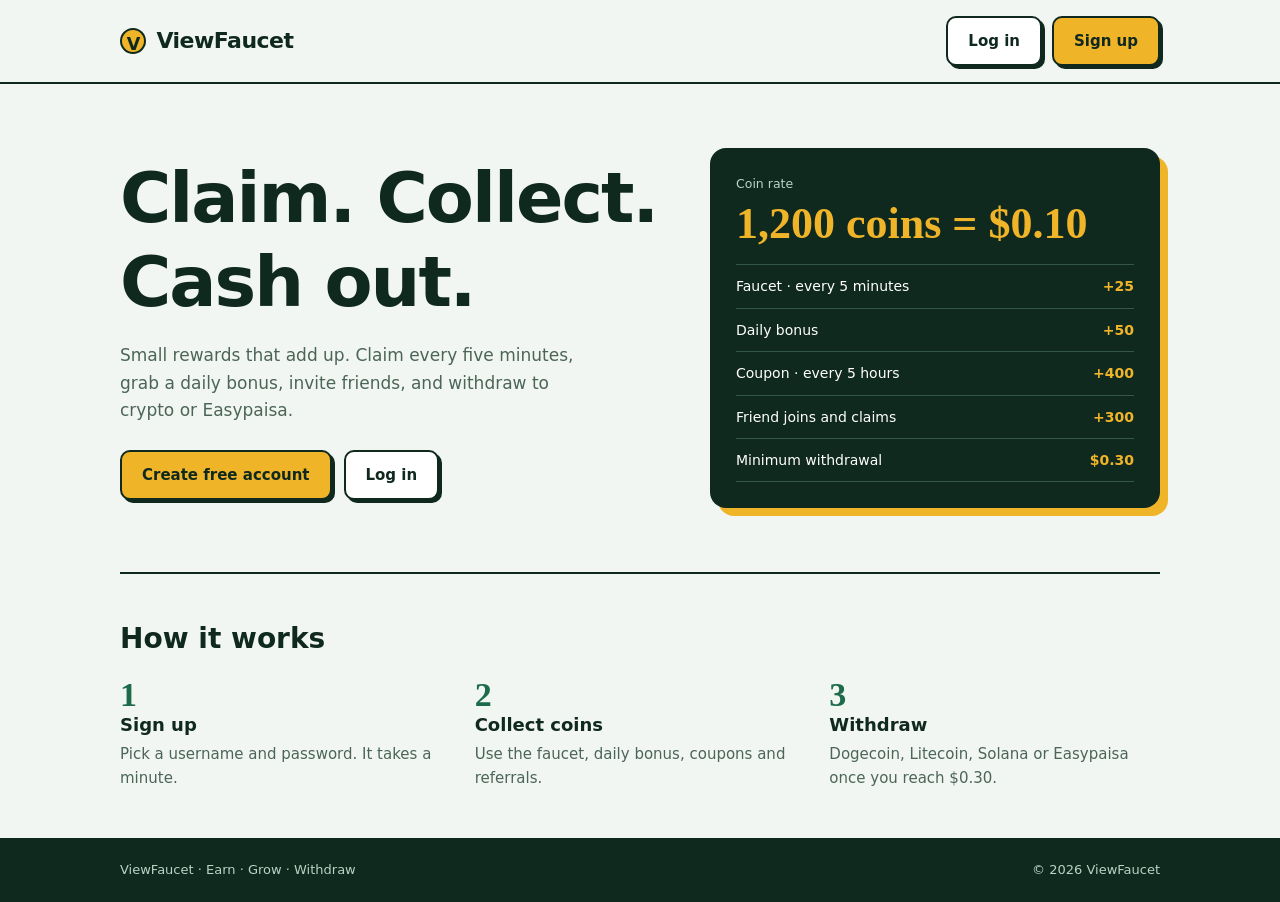
<file: index.html>
<!doctype html>
<html lang="en"><head><meta charset="utf-8"><meta name="monetag" content="f8d1d583e692dd71d550ac36b4d9255f"><meta name="viewport" content="width=device-width,initial-scale=1"><meta name="theme-color" content="#10291f"><title>Earn & Grow — ViewFaucet</title><link rel="stylesheet" href="style.css"><script defer src="app.js"></script></head>
<body data-page="index" data-access="guest"><header class="pub-head"><a class="logo" href="index.html"><span class="coin">V</span>ViewFaucet</a><nav><a class="btn alt" href="login.html">Log in</a><a class="btn" href="signup.html">Sign up</a></nav></header>
<div class="wrap"><section class="hero"><div><h1>Claim. Collect. Cash out.</h1><p>Small rewards that add up. Claim every five minutes, grab a daily bonus, invite friends, and withdraw to crypto or Easypaisa.</p><div class="row"><a class="btn" href="signup.html">Create free account</a><a class="btn alt" href="login.html">Log in</a></div></div>
<div class="rate"><small>Coin rate</small><big>1,200 coins = $0.10</big><ul><li>Faucet · every 5 minutes<b>+25</b></li><li>Daily bonus<b>+50</b></li><li>Coupon · every 5 hours<b>+400</b></li><li>Friend joins and claims<b>+300</b></li><li>Minimum withdrawal<b>$0.30</b></li></ul></div></section>
<section class="sect"><h2>How it works</h2><div class="cols"><div><div class="n">1</div><h3>Sign up</h3><p>Pick a username and password. It takes a minute.</p></div><div><div class="n">2</div><h3>Collect coins</h3><p>Use the faucet, daily bonus, coupons and referrals.</p></div><div><div class="n">3</div><h3>Withdraw</h3><p>Dogecoin, Litecoin, Solana or Easypaisa once you reach $0.30.</p></div></div></section></div>
<footer class="pub"><span>ViewFaucet · Earn · Grow · Withdraw</span><span>© <span id="year"></span> ViewFaucet</span></footer><div id="toast" class="toast"></div></body></html>
</file>
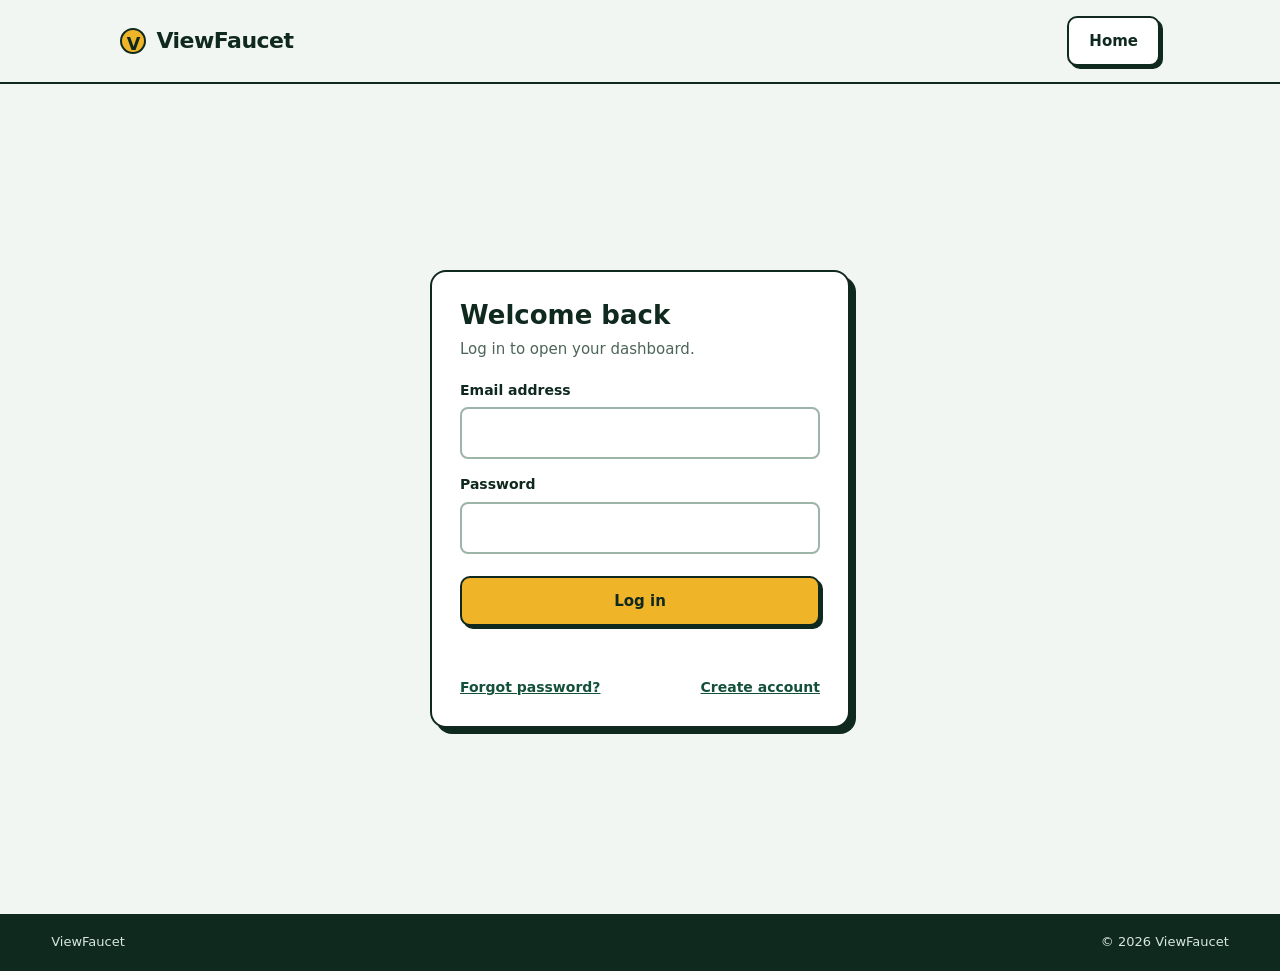
<file: coupon.html>
<!doctype html>
<html lang="en"><head><meta charset="utf-8"><meta name="monetag" content="f8d1d583e692dd71d550ac36b4d9255f"><meta name="viewport" content="width=device-width,initial-scale=1"><meta name="theme-color" content="#10291f"><title>Coupon — ViewFaucet</title><link rel="stylesheet" href="style.css"><script defer src="app.js"></script></head>
<body data-page="coupon" data-access="member"><div class="app"><aside class="side"><a class="logo" href="dashboard.html"><span class="coin">V</span>ViewFaucet</a><a class="nav" href="dashboard.html">Home</a><a class="nav" href="faucet.html">Faucet</a><a class="nav" href="daily.html">Daily</a><a class="nav on" href="coupon.html">Coupon</a><a class="nav" href="referral.html">Referral</a><a class="nav" href="withdrawal.html">Withdraw</a><a class="nav desk" href="profile.html">Profile</a></aside>
<main class="main"><div class="top"><a class="chip" href="profile.html"><i class="js-initial">?</i><span class="js-name"></span></a><button class="btn alt sm js-logout" type="button">Log out</button></div><div class="wallet"><div><small>Your balance</small><div class="amt"><span class="js-balance">0</span> <span class="coin">C</span></div></div><div class="usd js-usd">≈ $0.0000</div></div>
<h1 class="page-title">Coupon</h1><p class="lead">Redeem a code for 400 coins. One claim every 5 hours.</p>
<div class="panel"><form id="couponForm"><label for="code">Coupon code</label><input id="code" inputmode="numeric" maxlength="80" placeholder="At least 13 digits" autocomplete="off" required><button class="btn" style="margin-top:16px" type="submit">Claim 400 coins</button><p id="m" class="msg" role="status"></p></form><div id="couponWait" class="hidden"><p class="note">Next coupon in <b id="couponLeft"></b></p></div></div></main></div><footer class="site-footer"><span>ViewFaucet</span><span>© <span class="current-year"></span> ViewFaucet</span></footer><div id="toast" class="toast" role="status" aria-live="polite"></div></body></html>
</file>
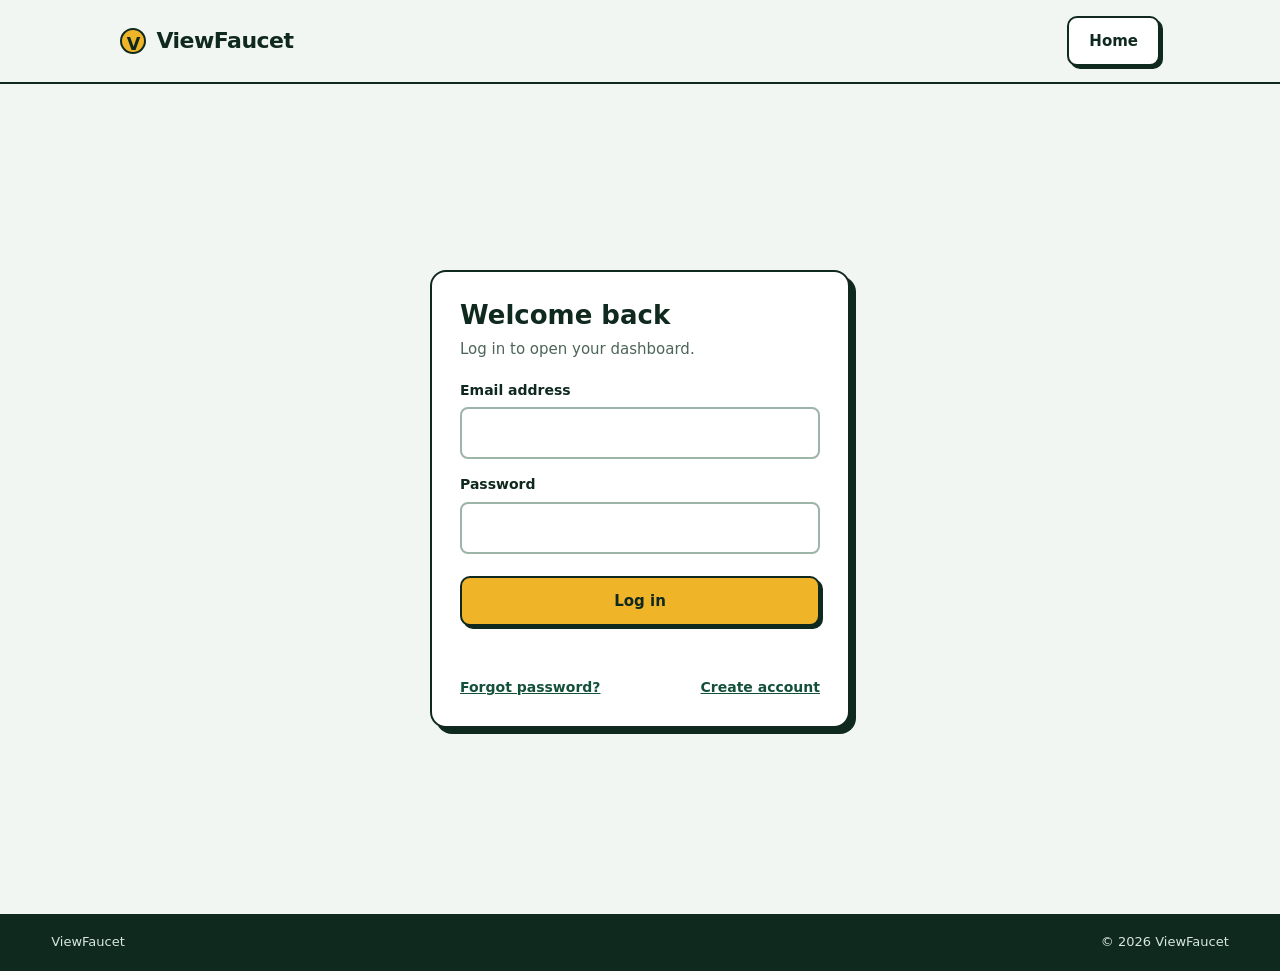
<file: daily.html>
<!doctype html>
<html lang="en"><head><meta charset="utf-8"><meta name="monetag" content="f8d1d583e692dd71d550ac36b4d9255f"><meta name="viewport" content="width=device-width,initial-scale=1"><meta name="theme-color" content="#10291f"><title>Daily bonus — ViewFaucet</title><link rel="stylesheet" href="style.css"><script defer src="app.js"></script></head>
<body data-page="daily" data-access="member"><div class="app"><aside class="side"><a class="logo" href="dashboard.html"><span class="coin">V</span>ViewFaucet</a><a class="nav" href="dashboard.html">Home</a><a class="nav" href="faucet.html">Faucet</a><a class="nav on" href="daily.html">Daily</a><a class="nav" href="coupon.html">Coupon</a><a class="nav" href="referral.html">Referral</a><a class="nav" href="withdrawal.html">Withdraw</a><a class="nav desk" href="profile.html">Profile</a></aside>
<main class="main"><div class="top"><a class="chip" href="profile.html"><i class="js-initial">?</i><span class="js-name"></span></a><button class="btn alt sm js-logout" type="button">Log out</button></div><div class="wallet"><div><small>Your balance</small><div class="amt"><span class="js-balance">0</span> <span class="coin">C</span></div></div><div class="usd js-usd">≈ $0.0000</div></div>
<h1 class="page-title">Daily bonus</h1><p class="lead">One bonus of 50 coins every calendar day.</p>
<div class="panel center"><p id="state" style="font-size:18px;font-weight:700;margin-top:0">…</p><button class="btn" id="claim">Claim 50 coins</button></div></main></div><footer class="site-footer"><span>ViewFaucet</span><span>© <span class="current-year"></span> ViewFaucet</span></footer><div id="toast" class="toast" role="status" aria-live="polite"></div></body></html>
</file>
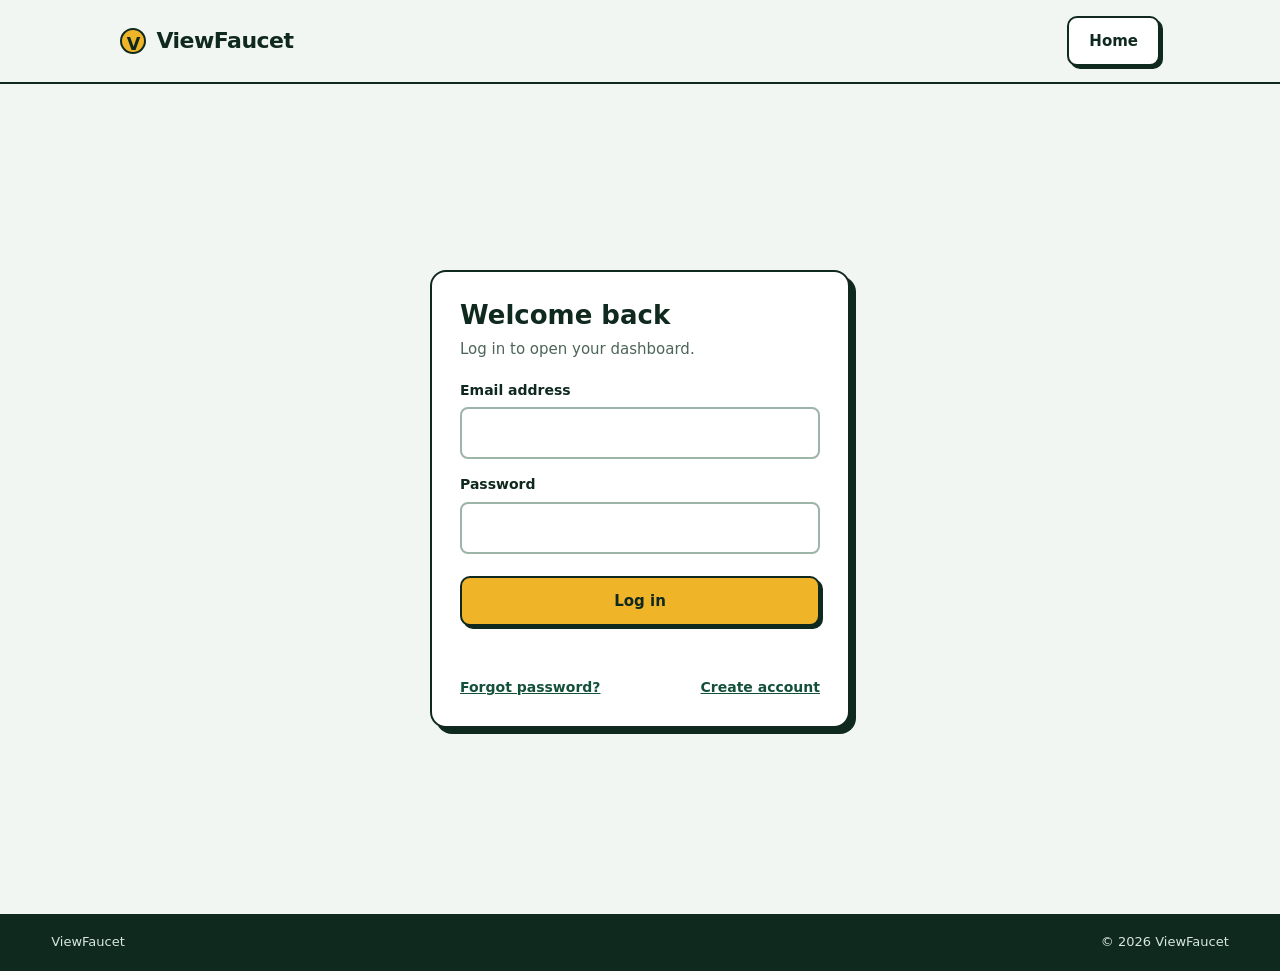
<file: dashboard.html>
<!doctype html>
<html lang="en"><head><meta charset="utf-8"><meta name="monetag" content="f8d1d583e692dd71d550ac36b4d9255f"><meta name="viewport" content="width=device-width,initial-scale=1"><meta name="theme-color" content="#10291f"><title>Dashboard — ViewFaucet</title><link rel="stylesheet" href="style.css"><script defer src="app.js"></script></head>
<body data-page="dashboard" data-access="member"><div class="app"><aside class="side"><a class="logo" href="dashboard.html"><span class="coin">V</span>ViewFaucet</a><a class="nav on" href="dashboard.html">Home</a><a class="nav" href="faucet.html">Faucet</a><a class="nav" href="daily.html">Daily</a><a class="nav" href="coupon.html">Coupon</a><a class="nav" href="referral.html">Referral</a><a class="nav" href="withdrawal.html">Withdraw</a><a class="nav desk" href="profile.html">Profile</a></aside>
<main class="main"><div class="top"><a class="chip" href="profile.html"><i class="js-initial">?</i><span class="js-name"></span></a><button class="btn alt sm js-logout" type="button">Log out</button></div><div class="wallet"><div><small>Your balance</small><div class="amt"><span class="js-balance">0</span> <span class="coin">C</span></div></div><div class="usd js-usd">≈ $0.0000</div></div>
<h1 class="page-title">Dashboard</h1><p class="lead">What is ready for you right now.</p>
<div class="ledger">
<a href="faucet.html"><b>Faucet</b><span>+25 coins every 5 minutes</span><em class="st" id="stFaucet">…</em></a>
<a href="daily.html"><b>Daily bonus</b><span>+50 coins once per day</span><em class="st" id="stDaily">…</em></a>
<a href="coupon.html"><b>Coupon</b><span>+400 coins every 5 hours</span><em class="st" id="stCoupon">…</em></a>
<a href="referral.html"><b>Referral</b><span>+300 coins per friend</span><em class="st">Invite</em></a>
<a href="withdrawal.html"><b>Withdrawal</b><span>Minimum $0.30 (3,600 coins)</span><em class="st">Open</em></a></div>
<div class="facts"><div><small>Total earned</small><b id="fEarned">0 coins</b></div><div><small>Withdrawn</small><b id="fWithdrawn">0 coins</b></div><div><small>Pending withdrawal</small><b id="fPending">0 coins</b></div></div></main></div><footer class="site-footer"><span>ViewFaucet</span><span>© <span class="current-year"></span> ViewFaucet</span></footer><div id="toast" class="toast" role="status" aria-live="polite"></div></body></html>
</file>
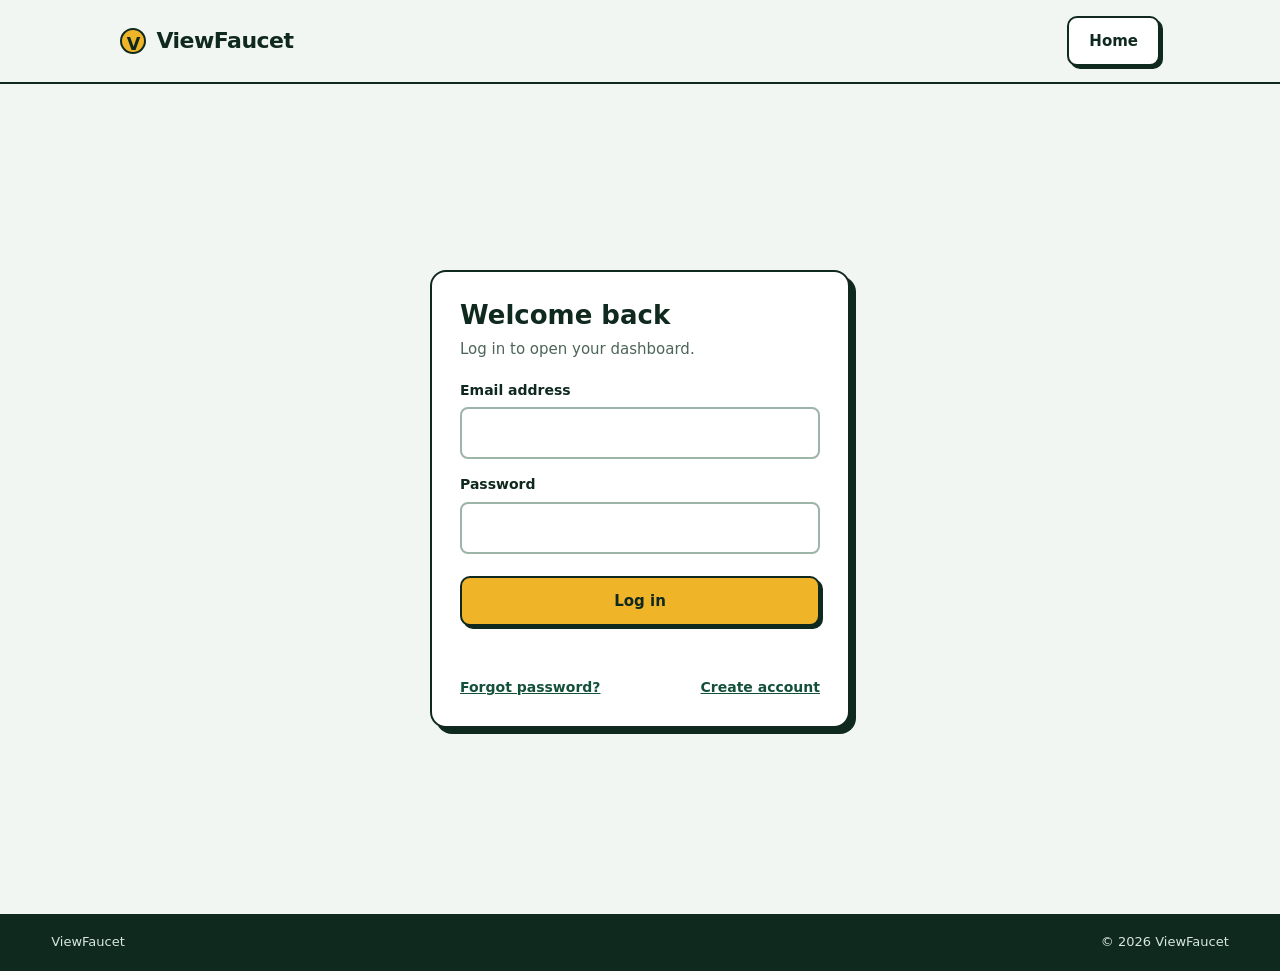
<file: faucet.html>
<!doctype html>
<html lang="en"><head><meta charset="utf-8"><meta name="monetag" content="f8d1d583e692dd71d550ac36b4d9255f"><meta name="viewport" content="width=device-width,initial-scale=1"><meta name="theme-color" content="#10291f"><title>Faucet — ViewFaucet</title><link rel="stylesheet" href="style.css"><script defer src="app.js"></script></head>
<body data-page="faucet" data-access="member"><div class="app"><aside class="side"><a class="logo" href="dashboard.html"><span class="coin">V</span>ViewFaucet</a><a class="nav" href="dashboard.html">Home</a><a class="nav on" href="faucet.html">Faucet</a><a class="nav" href="daily.html">Daily</a><a class="nav" href="coupon.html">Coupon</a><a class="nav" href="referral.html">Referral</a><a class="nav" href="withdrawal.html">Withdraw</a><a class="nav desk" href="profile.html">Profile</a></aside>
<main class="main"><div class="top"><a class="chip" href="profile.html"><i class="js-initial">?</i><span class="js-name"></span></a><button class="btn alt sm js-logout" type="button">Log out</button></div><div class="wallet"><div><small>Your balance</small><div class="amt"><span class="js-balance">0</span> <span class="coin">C</span></div></div><div class="usd js-usd">≈ $0.0000</div></div>
<h1 class="page-title">Faucet</h1><p class="lead">Claim 25 coins every 5 minutes.</p>
<div class="panel center"><div class="ring" id="ring"><svg viewBox="0 0 120 120"><circle class="bg" cx="60" cy="60" r="52"/><circle class="fg" id="ringFg" cx="60" cy="60" r="52"/></svg><div class="ring-text"><b id="time">…</b><small>next claim</small></div></div><button class="btn" id="claim">Claim 25 coins</button></div></main></div><footer class="site-footer"><span>ViewFaucet</span><span>© <span class="current-year"></span> ViewFaucet</span></footer><div id="toast" class="toast" role="status" aria-live="polite"></div></body></html>
</file>
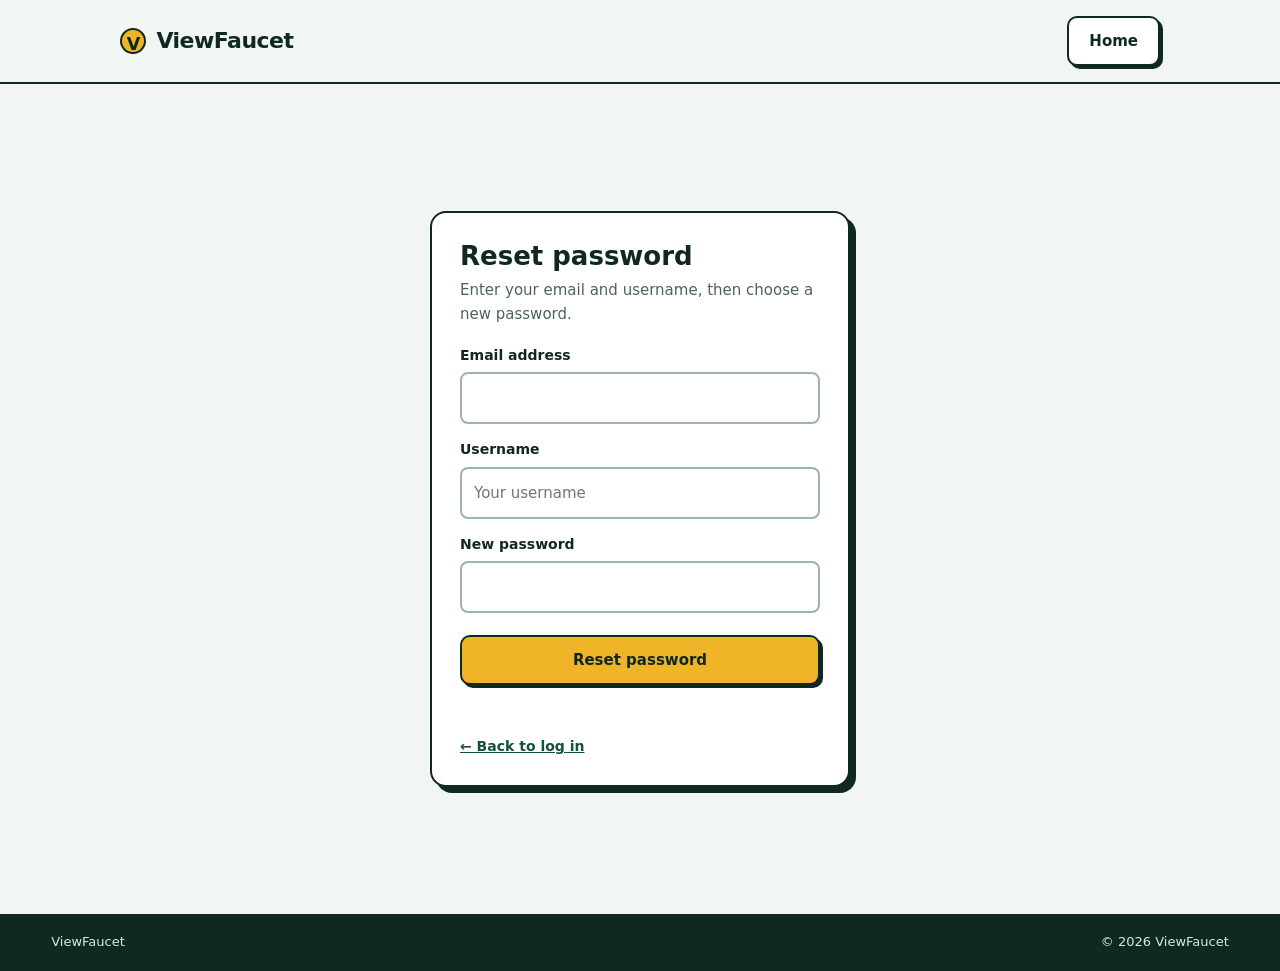
<file: forgot.html>
<!doctype html>
<html lang="en"><head><meta charset="utf-8"><meta name="monetag" content="f8d1d583e692dd71d550ac36b4d9255f"><meta name="viewport" content="width=device-width,initial-scale=1"><meta name="theme-color" content="#10291f"><title>Reset password — ViewFaucet</title><link rel="stylesheet" href="style.css"><script defer src="app.js"></script></head>
<body data-page="forgot" data-access="guest"><header class="pub-head"><a class="logo" href="index.html"><span class="coin">V</span>ViewFaucet</a><nav><a class="btn alt" href="index.html">Home</a></nav></header>
<div class="auth"><div class="auth-box"><h1>Reset password</h1><p class="sub">Enter your email and username, then choose a new password.</p><form id="form"><label for="email">Email address</label><input id="email" type="email" autocomplete="email" required><label for="username">Username</label><input id="username" type="text" minlength="3" maxlength="24" pattern="[A-Za-z0-9_]+" placeholder="Your username" autocomplete="username" required><label for="password">New password</label><input id="password" type="password" minlength="6" autocomplete="new-password" required><button class="btn wide" type="submit">Reset password</button><p id="m" class="msg" role="status"></p></form><div class="auth-links"><a href="login.html">← Back to log in</a><span></span></div></div></div><div id="toast" class="toast"></div><footer class="site-footer"><span>ViewFaucet</span><span>© <span class="current-year"></span> ViewFaucet</span></footer></body></html>
</file>
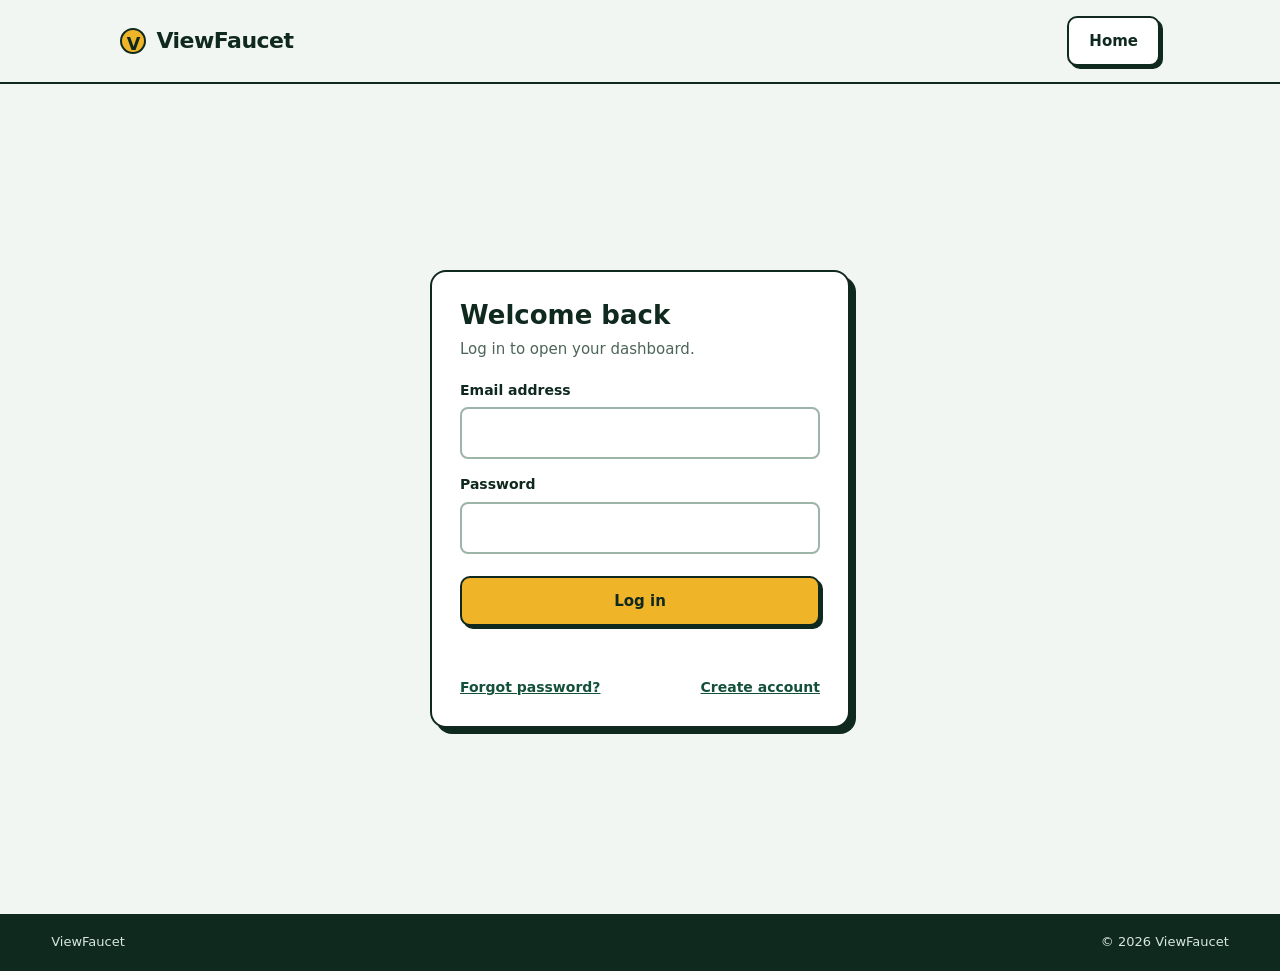
<file: login.html>
<!doctype html>
<html lang="en"><head><meta charset="utf-8"><meta name="monetag" content="f8d1d583e692dd71d550ac36b4d9255f"><meta name="viewport" content="width=device-width,initial-scale=1"><meta name="theme-color" content="#10291f"><title>Welcome back — ViewFaucet</title><link rel="stylesheet" href="style.css"><script defer src="app.js"></script></head>
<body data-page="login" data-access="guest"><header class="pub-head"><a class="logo" href="index.html"><span class="coin">V</span>ViewFaucet</a><nav><a class="btn alt" href="index.html">Home</a></nav></header>
<div class="auth"><div class="auth-box"><h1>Welcome back</h1><p class="sub">Log in to open your dashboard.</p><form id="form"><label for="email">Email address</label><input id="email" type="email" autocomplete="email" required><label for="password">Password</label><input id="password" type="password" minlength="6" autocomplete="current-password" required><button class="btn wide" type="submit">Log in</button><p id="m" class="msg" role="status"></p></form><div class="auth-links"><a href="forgot.html">Forgot password?</a><a href="signup.html">Create account</a></div></div></div><div id="toast" class="toast"></div><footer class="site-footer"><span>ViewFaucet</span><span>© <span class="current-year"></span> ViewFaucet</span></footer></body></html>
</file>
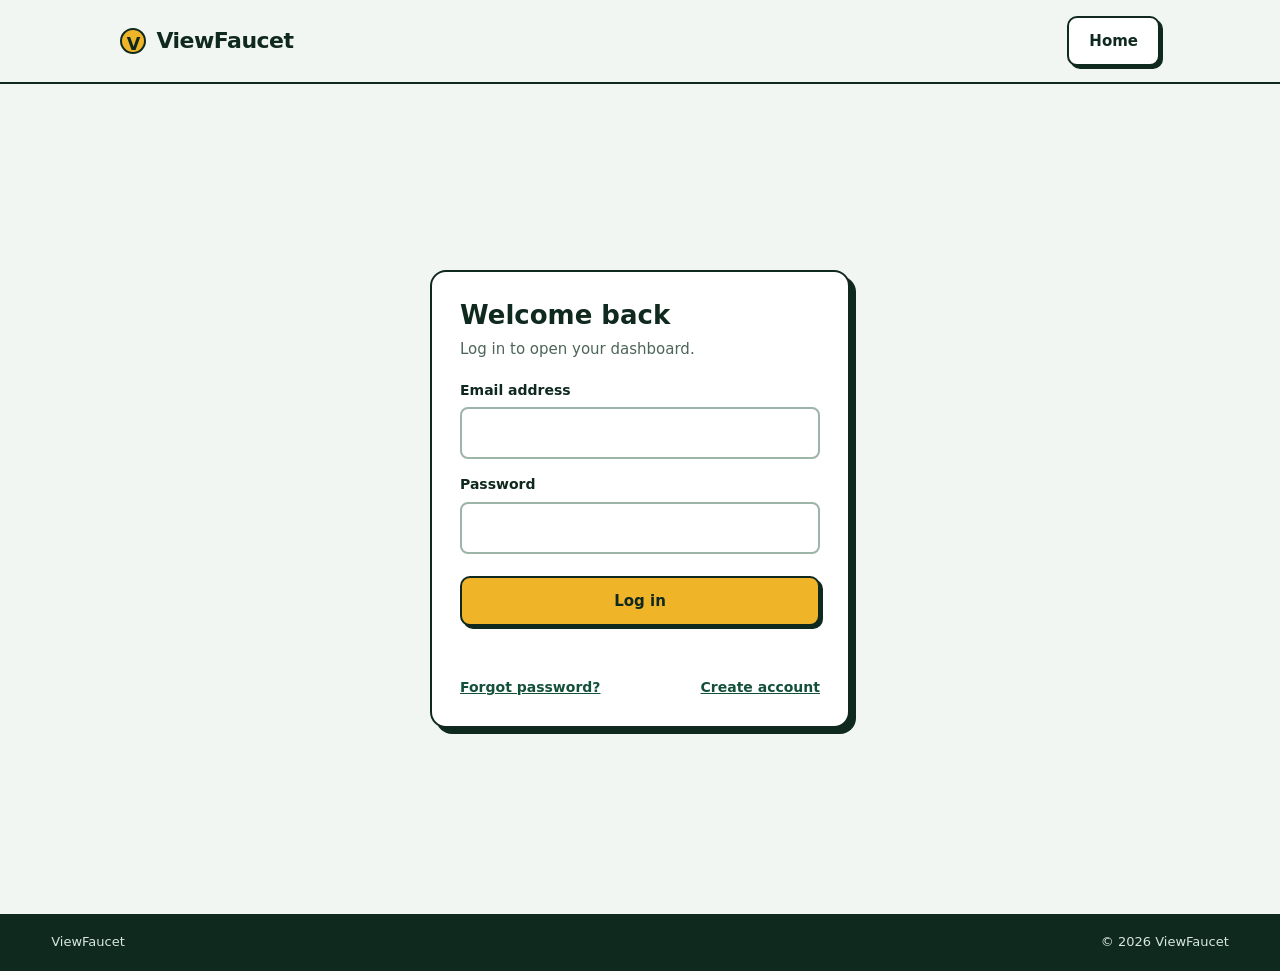
<file: profile.html>
<!doctype html>
<html lang="en"><head><meta charset="utf-8"><meta name="monetag" content="f8d1d583e692dd71d550ac36b4d9255f"><meta name="viewport" content="width=device-width,initial-scale=1"><meta name="theme-color" content="#10291f"><title>Profile — ViewFaucet</title><link rel="stylesheet" href="style.css"><script defer src="app.js"></script></head>
<body data-page="profile" data-access="member"><div class="app"><aside class="side"><a class="logo" href="dashboard.html"><span class="coin">V</span>ViewFaucet</a><a class="nav" href="dashboard.html">Home</a><a class="nav" href="faucet.html">Faucet</a><a class="nav" href="daily.html">Daily</a><a class="nav" href="coupon.html">Coupon</a><a class="nav" href="referral.html">Referral</a><a class="nav" href="withdrawal.html">Withdraw</a><a class="nav desk on" href="profile.html">Profile</a></aside>
<main class="main"><div class="top"><a class="chip" href="profile.html"><i class="js-initial">?</i><span class="js-name"></span></a><button class="btn alt sm js-logout" type="button">Log out</button></div><div class="wallet"><div><small>Your balance</small><div class="amt"><span class="js-balance">0</span> <span class="coin">C</span></div></div><div class="usd js-usd">≈ $0.0000</div></div>
<h1 class="page-title">Profile</h1><p class="lead">Your account details and security.</p>
<div class="panel"><dl class="rows"><div><dt>Username</dt><dd id="pName"></dd></div><div><dt>Email</dt><dd id="pEmail"></dd></div><div><dt>Referral code</dt><dd id="pCode"></dd></div><div><dt>Joined</dt><dd id="pJoined"></dd></div><div><dt>Friends invited</dt><dd id="pFriends"></dd></div><div><dt>Total earned</dt><dd id="pEarned"></dd></div><div><dt>Withdrawn</dt><dd id="pWithdrawn"></dd></div><div><dt>Pending withdrawal</dt><dd id="pPending"></dd></div></dl></div>
<div class="panel"><h2 style="font-size:18px">Change password</h2><form id="pwForm"><label for="oldPw">Current password</label><input id="oldPw" type="password" autocomplete="current-password" required><label for="newPw">New password</label><input id="newPw" type="password" minlength="6" autocomplete="new-password" required><button class="btn" style="margin-top:16px" type="submit">Update password</button><p id="m" class="msg" role="status"></p></form></div>
<button class="btn alt wide js-logout" type="button">Log out</button></main></div><footer class="site-footer"><span>ViewFaucet</span><span>© <span class="current-year"></span> ViewFaucet</span></footer><div id="toast" class="toast" role="status" aria-live="polite"></div></body></html>
</file>
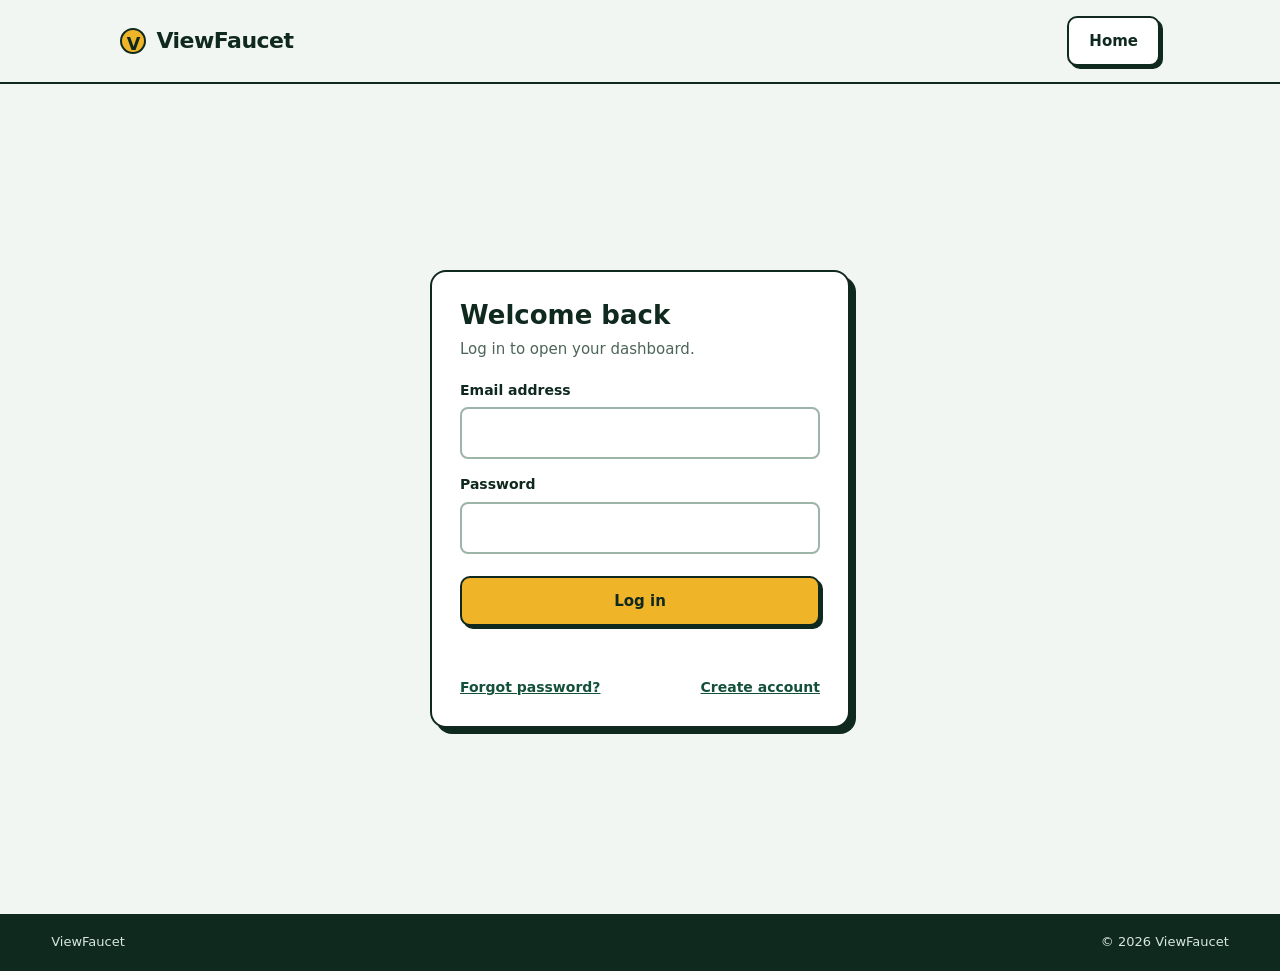
<file: referral.html>
<!doctype html>
<html lang="en"><head><meta charset="utf-8"><meta name="monetag" content="f8d1d583e692dd71d550ac36b4d9255f"><meta name="viewport" content="width=device-width,initial-scale=1"><meta name="theme-color" content="#10291f"><title>Referral — ViewFaucet</title><link rel="stylesheet" href="style.css"><script defer src="app.js"></script></head>
<body data-page="referral" data-access="member"><div class="app"><aside class="side"><a class="logo" href="dashboard.html"><span class="coin">V</span>ViewFaucet</a><a class="nav" href="dashboard.html">Home</a><a class="nav" href="faucet.html">Faucet</a><a class="nav" href="daily.html">Daily</a><a class="nav" href="coupon.html">Coupon</a><a class="nav on" href="referral.html">Referral</a><a class="nav" href="withdrawal.html">Withdraw</a><a class="nav desk" href="profile.html">Profile</a></aside>
<main class="main"><div class="top"><a class="chip" href="profile.html"><i class="js-initial">?</i><span class="js-name"></span></a><button class="btn alt sm js-logout" type="button">Log out</button></div><div class="wallet"><div><small>Your balance</small><div class="amt"><span class="js-balance">0</span> <span class="coin">C</span></div></div><div class="usd js-usd">≈ $0.0000</div></div>
<h1 class="page-title">Referral</h1><p class="lead">Earn 300 coins when a friend claims both the faucet and the daily bonus.</p>
<div class="panel"><label for="link" style="margin-top:0">Your referral link</label><div class="copy-row"><input id="link" readonly><button class="btn" id="copy">Copy link</button></div><p id="m" class="msg" role="status"></p></div><div class="facts"><div><small>Friends registered</small><b id="count">0</b></div><div><small>Referral earnings</small><b id="earn">0 coins</b></div></div></main></div><footer class="site-footer"><span>ViewFaucet</span><span>© <span class="current-year"></span> ViewFaucet</span></footer><div id="toast" class="toast" role="status" aria-live="polite"></div></body></html>
</file>
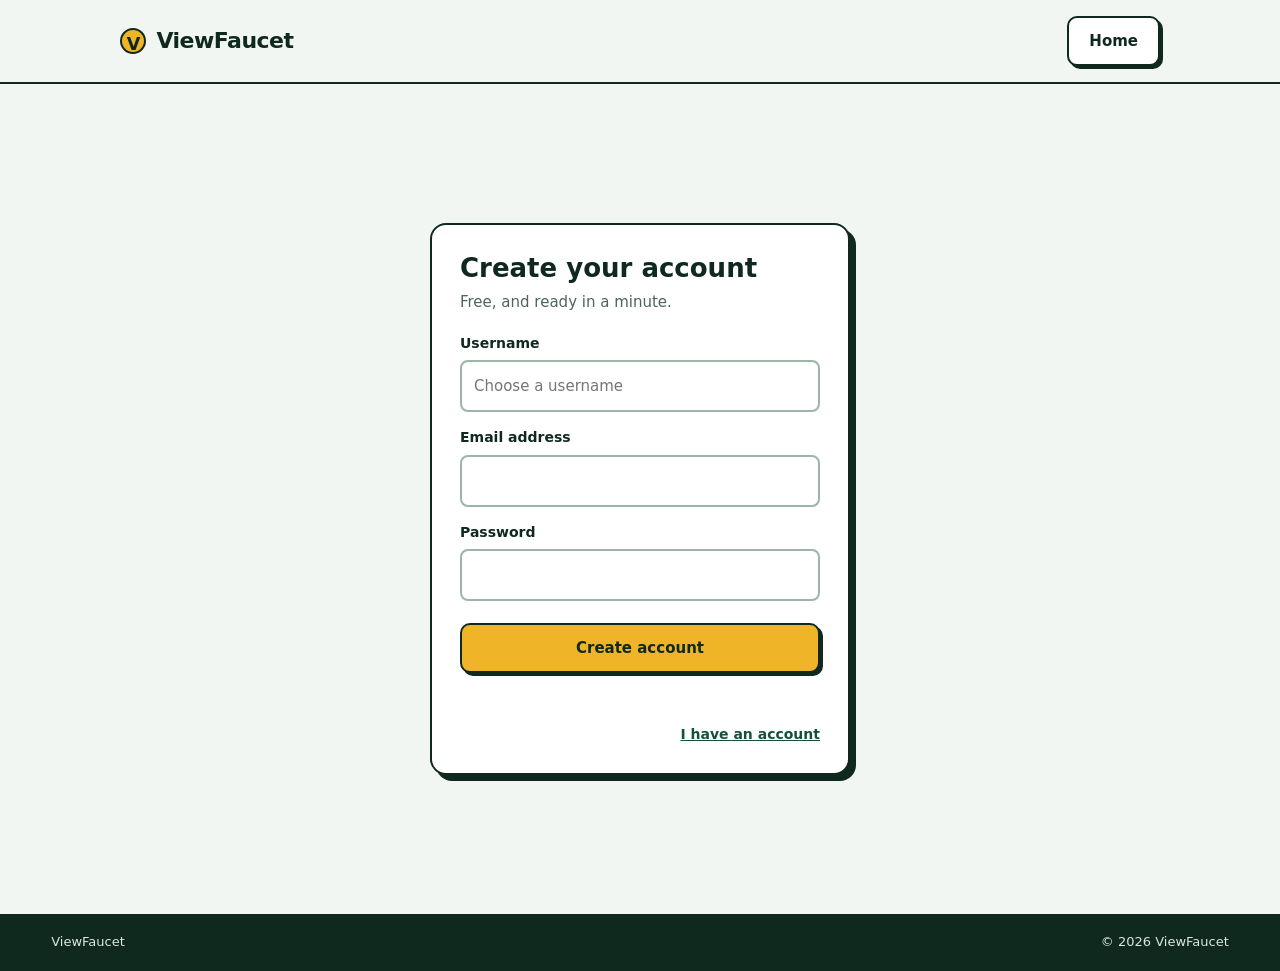
<file: signup.html>
<!doctype html>
<html lang="en"><head><meta charset="utf-8"><meta name="monetag" content="f8d1d583e692dd71d550ac36b4d9255f"><meta name="viewport" content="width=device-width,initial-scale=1"><meta name="theme-color" content="#10291f"><title>Create your account — ViewFaucet</title><link rel="stylesheet" href="style.css"><script defer src="app.js"></script></head>
<body data-page="signup" data-access="guest"><header class="pub-head"><a class="logo" href="index.html"><span class="coin">V</span>ViewFaucet</a><nav><a class="btn alt" href="index.html">Home</a></nav></header>
<div class="auth"><div class="auth-box"><h1>Create your account</h1><p class="sub">Free, and ready in a minute.</p><p id="refNote" class="note" style="margin:0 0 4px;display:none"></p><script>document.addEventListener("DOMContentLoaded",()=>{const n=document.getElementById("refNote");new MutationObserver(()=>n.style.display=n.textContent?"block":"none").observe(n,{childList:true})})</script><form id="form"><label for="username">Username</label><input id="username" type="text" minlength="3" maxlength="24" pattern="[A-Za-z0-9_]+" placeholder="Choose a username" autocomplete="username" required><label for="email">Email address</label><input id="email" type="email" autocomplete="email" required><label for="password">Password</label><input id="password" type="password" minlength="6" autocomplete="new-password" required><button class="btn wide" type="submit">Create account</button><p id="m" class="msg" role="status"></p></form><div class="auth-links"><span></span><a href="login.html">I have an account</a></div></div></div><div id="toast" class="toast"></div><footer class="site-footer"><span>ViewFaucet</span><span>© <span class="current-year"></span> ViewFaucet</span></footer></body></html>
</file>
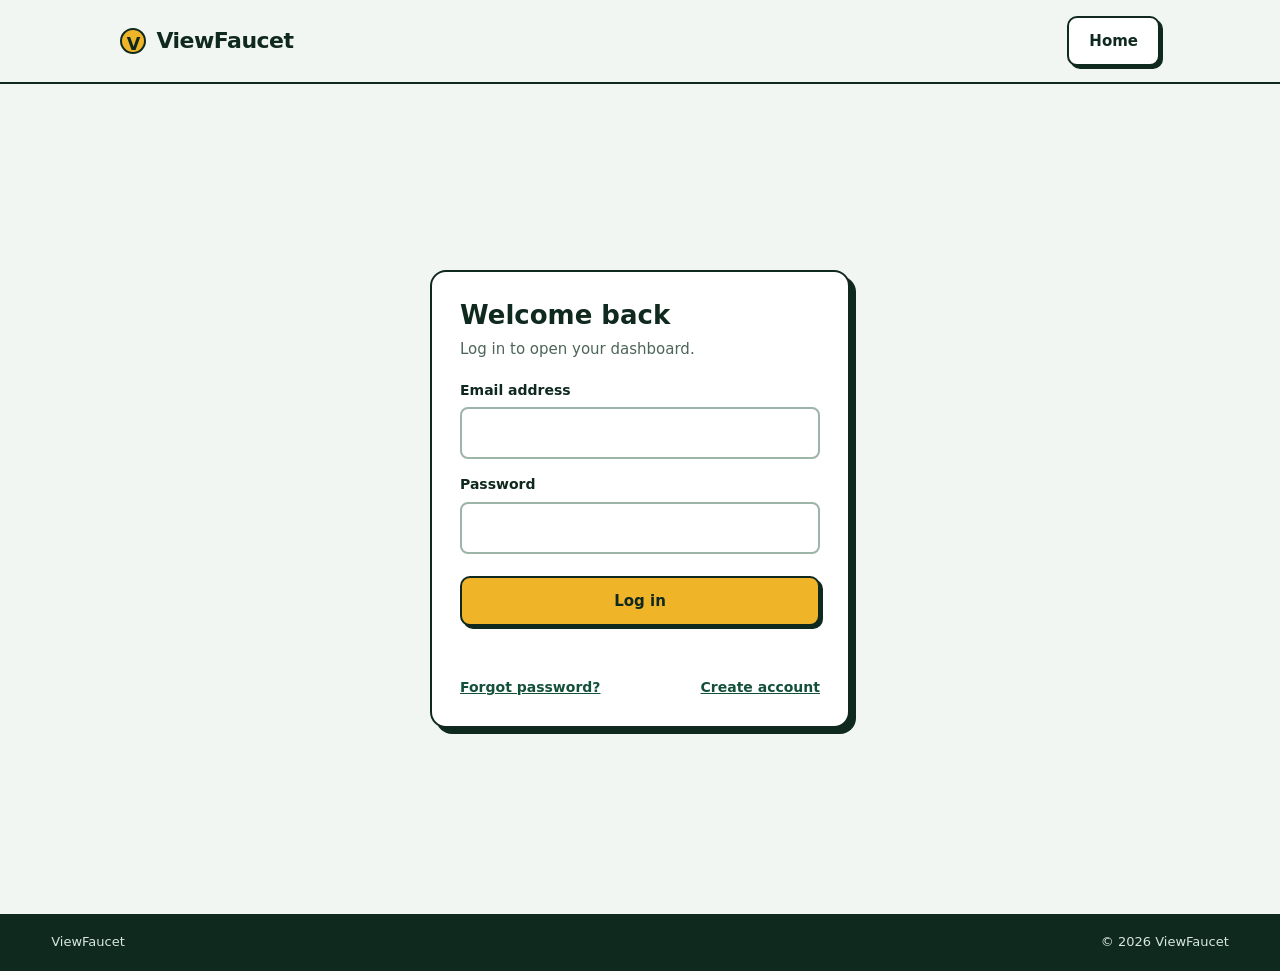
<file: withdrawal.html>
<!doctype html>
<html lang="en"><head><meta charset="utf-8"><meta name="monetag" content="f8d1d583e692dd71d550ac36b4d9255f"><meta name="viewport" content="width=device-width,initial-scale=1"><meta name="theme-color" content="#10291f"><title>Withdrawal — ViewFaucet</title><link rel="stylesheet" href="style.css"><script defer src="app.js"></script></head>
<body data-page="withdrawal" data-access="member"><div class="app"><aside class="side"><a class="logo" href="dashboard.html"><span class="coin">V</span>ViewFaucet</a><a class="nav" href="dashboard.html">Home</a><a class="nav" href="faucet.html">Faucet</a><a class="nav" href="daily.html">Daily</a><a class="nav" href="coupon.html">Coupon</a><a class="nav" href="referral.html">Referral</a><a class="nav on" href="withdrawal.html">Withdraw</a><a class="nav desk" href="profile.html">Profile</a></aside>
<main class="main"><div class="top"><a class="chip" href="profile.html"><i class="js-initial">?</i><span class="js-name"></span></a><button class="btn alt sm js-logout" type="button">Log out</button></div><div class="wallet"><div><small>Your balance</small><div class="amt"><span class="js-balance">0</span> <span class="coin">C</span></div></div><div class="usd js-usd">≈ $0.0000</div></div>
<h1 class="page-title">Withdrawal</h1><p class="lead">Minimum $0.30 (3,600 coins). Rate: 1,200 coins = $0.10.</p>
<div class="panel"><form id="form"><label for="method" style="margin-top:0">Payment method</label><select id="method"></select><label for="amount">Amount (coins)</label><input id="amount" type="number" min="3600" step="1" placeholder="Minimum 3,600 coins" required><small id="preview" style="color:var(--muted)">≈ $0.0000</small><label for="dest" id="destLabel">Wallet address</label><input id="dest" required autocomplete="off"><button class="btn wide" type="submit">Submit withdrawal request</button><p id="m" class="msg" role="status"></p></form></div><h2 style="font-size:19px">History</h2><ul class="hist" id="hist"></ul></main></div><footer class="site-footer"><span>ViewFaucet</span><span>© <span class="current-year"></span> ViewFaucet</span></footer><div id="toast" class="toast" role="status" aria-live="polite"></div></body></html>
</file>
<file: style.css>
:root{--ink:#10291f;--ink2:#1b3d2f;--paper:#f1f6f2;--card:#fff;--leaf:#1d6b4a;--leaf-d:#14513a;--gold:#f0b429;--gold-d:#7a5600;--gold-bg:#fff4d6;--line:#d3e1d8;--muted:#4c6558;--red:#b3261e;--red-bg:#fdebea;--ok-bg:#e1f4ea;--r:10px}
*{box-sizing:border-box}html{scroll-behavior:smooth}
body{margin:0;background:var(--paper);color:var(--ink);font:15px/1.6 "Trebuchet MS","Segoe UI",system-ui,sans-serif}
a{color:var(--leaf-d);font-weight:700}h1,h2,h3{line-height:1.2;margin:0}
button,input,select{font:inherit}.hidden{display:none!important}
.btn{display:inline-flex;align-items:center;justify-content:center;gap:8px;border:2px solid var(--ink);background:var(--gold);color:var(--ink);font-weight:800;padding:11px 20px;border-radius:var(--r);cursor:pointer;text-decoration:none;box-shadow:3px 3px 0 var(--ink);transition:transform .08s,box-shadow .08s}
.btn:hover{transform:translate(1px,1px);box-shadow:2px 2px 0 var(--ink)}.btn:active{transform:translate(3px,3px);box-shadow:0 0 0 var(--ink)}
.btn.alt{background:#fff}.btn:disabled{background:#d9e2dc;color:#5d7266;border-color:#9fb2a6;box-shadow:none;cursor:not-allowed;transform:none}
.btn.wide{width:100%}
:focus-visible{outline:3px solid var(--gold);outline-offset:2px}
.msg{min-height:22px;font-size:14px;margin:12px 0 0}.msg.ok{color:var(--leaf-d)}.msg.err{color:var(--red)}
.msg.err:not(:empty){background:var(--red-bg);padding:8px 12px;border-radius:8px}.msg.ok:not(:empty){background:var(--ok-bg);padding:8px 12px;border-radius:8px}
.toast{position:fixed;left:50%;bottom:92px;transform:translate(-50%,20px);opacity:0;pointer-events:none;background:var(--ink);color:#fff;padding:11px 16px;border-radius:8px;font-size:14px;z-index:50;transition:.2s;max-width:92%;text-align:center}
.toast.show{opacity:1;transform:translate(-50%,0)}
.coin{display:inline-grid;place-items:center;width:1.5em;height:1.5em;border-radius:50%;background:var(--gold);border:2px solid var(--ink);font-size:.8em;font-weight:900;vertical-align:middle}

/* public pages */
.pub-head{display:flex;justify-content:space-between;align-items:center;padding:16px max(20px,calc((100% - 1040px)/2));border-bottom:2px solid var(--ink);background:var(--paper)}
.logo{display:flex;align-items:center;gap:10px;font-size:22px;font-weight:900;color:var(--ink);text-decoration:none;letter-spacing:-.5px}
.pub-head nav{display:flex;gap:10px}
.wrap{width:min(1040px,calc(100% - 40px));margin:auto}
.hero{display:grid;grid-template-columns:1.1fr .9fr;gap:40px;align-items:center;padding:64px 0}
.hero h1{font-size:clamp(40px,7vw,70px);letter-spacing:-2px}
.hero p{max-width:460px;color:var(--muted);font-size:17px;margin:18px 0 26px}.hero .row{display:flex;gap:12px;flex-wrap:wrap}
.rate{background:var(--ink);color:#fff;border-radius:16px;padding:26px;box-shadow:8px 8px 0 var(--gold)}
.rate small{color:#b9d3c5;display:block}.rate big{display:block;font:900 clamp(30px,5vw,44px)/1.1 Georgia,serif;color:var(--gold);margin:6px 0 16px}
.rate ul{list-style:none;margin:0;padding:0;border-top:1px solid #35574a}.rate li{display:flex;justify-content:space-between;padding:10px 0;border-bottom:1px solid #35574a;font-size:14px}.rate li b{color:var(--gold)}
.sect{padding:48px 0;border-top:2px solid var(--ink)}.sect h2{font-size:28px;margin-bottom:20px}
.cols{display:grid;grid-template-columns:repeat(3,1fr);gap:24px}.cols h3{font-size:18px}.cols p{color:var(--muted);margin:6px 0 0}
.cols .n{font:900 34px Georgia,serif;color:var(--leaf)}
footer.pub{background:var(--ink);color:#b9d3c5;padding:22px max(20px,calc((100% - 1040px)/2));font-size:13px;display:flex;justify-content:space-between;gap:12px;flex-wrap:wrap}

/* auth pages */
.auth{min-height:calc(100vh - 70px);display:grid;place-items:center;padding:28px 16px}
.auth-box{width:min(420px,100%);background:#fff;border:2px solid var(--ink);border-radius:16px;padding:28px;box-shadow:6px 6px 0 var(--ink)}
.auth-box h1{font-size:26px}.auth-box .sub{color:var(--muted);margin:6px 0 18px}
label{display:block;font-weight:700;font-size:14px;margin:14px 0 6px}
input,select{width:100%;padding:12px;border:2px solid #9db5a8;border-radius:8px;background:#fff;color:var(--ink)}input:focus,select:focus{border-color:var(--leaf)}
.auth-box .btn{margin-top:20px}.auth-links{display:flex;justify-content:space-between;margin-top:16px;font-size:14px}

/* app shell */
.app{display:grid;grid-template-columns:230px 1fr;min-height:100vh}
.side{background:var(--ink);color:#d7e8de;padding:22px 16px;display:flex;flex-direction:column;gap:6px;position:sticky;top:0;height:100vh}
.side .logo{color:#fff;margin:0 8px 22px}.side a.nav{display:block;padding:11px 12px;border-radius:8px;color:#d7e8de;text-decoration:none;font-weight:700}
.side a.nav:hover{background:var(--ink2)}.side a.nav.on{background:var(--gold);color:var(--ink)}
.side button.out{margin-top:auto;background:none;border:2px solid #4b6d5e;color:#d7e8de;padding:10px;border-radius:8px;cursor:pointer;font-weight:700}
.main{padding:28px max(18px,4vw) 60px;max-width:860px;width:100%}
.wallet{display:flex;justify-content:space-between;align-items:flex-end;gap:16px;flex-wrap:wrap;border-bottom:2px solid var(--ink);padding-bottom:18px;margin-bottom:26px}
.wallet small{color:var(--muted);font-weight:700;display:block}
.wallet .amt{font:900 clamp(38px,8vw,60px)/1 Georgia,serif;letter-spacing:-1px}.wallet .usd{color:var(--leaf-d);font-weight:800}
.page-title{font-size:26px;margin-bottom:6px}.lead{color:var(--muted);margin:0 0 22px}
.panel{background:#fff;border:2px solid var(--ink);border-radius:14px;padding:22px;margin-bottom:20px}
.ledger{border:2px solid var(--ink);border-radius:14px;background:#fff;overflow:hidden}
.ledger a{display:grid;grid-template-columns:1fr auto;gap:2px 12px;padding:15px 18px;border-bottom:1px solid var(--line);text-decoration:none;color:var(--ink);font-weight:400}
.ledger a:last-child{border:0}.ledger a:hover{background:var(--gold-bg)}.ledger b{font-size:16px}.ledger span{color:var(--muted);font-size:13px}
.ledger .st{grid-row:1/3;grid-column:2;align-self:center;font-weight:800;font-size:13px;padding:4px 11px;border-radius:99px;background:var(--ok-bg);color:var(--leaf-d)}
.ledger .st.wait{background:var(--gold-bg);color:var(--gold-d)}
.facts{display:grid;grid-template-columns:repeat(3,1fr);gap:14px;margin-top:20px}.facts div{border-left:4px solid var(--gold);padding-left:12px}.facts small{color:var(--muted);display:block}.facts b{font-size:15px}
.ring{position:relative;width:210px;height:210px;margin:6px auto 18px}.ring svg{transform:rotate(-90deg);width:100%;height:100%}
.ring circle{fill:none;stroke-width:9}.ring .bg{stroke:var(--line)}.ring .fg{stroke:var(--leaf);stroke-linecap:round;stroke-dasharray:326.7;stroke-dashoffset:326.7;transition:stroke-dashoffset 1s linear}
.ring.ready .fg{stroke:var(--gold);stroke-dashoffset:0}.ring-text{position:absolute;inset:0;display:grid;place-content:center;text-align:center}
.ring-text b{font:900 28px Georgia,serif}.ring-text small{color:var(--muted)}
.center{text-align:center}.note{background:var(--gold-bg);border-left:4px solid var(--gold);padding:12px 14px;border-radius:6px;font-size:14px;margin-bottom:18px}
.copy-row{display:flex;gap:10px}.copy-row input{flex:1;min-width:0}.copy-row .btn{margin:0;white-space:nowrap}
.hist{list-style:none;margin:12px 0 0;padding:0}.hist li{display:flex;justify-content:space-between;gap:12px;padding:12px 0;border-bottom:1px solid var(--line);font-size:14px}
.hist small{display:block;color:var(--muted);word-break:break-all}.tag{display:inline-block;padding:1px 9px;border-radius:99px;font-size:12px;font-weight:800;background:var(--gold-bg);color:var(--gold-d)}
.tag.paid{background:var(--ok-bg);color:var(--leaf-d)}.tag.rejected{background:var(--red-bg);color:var(--red)}
.empty{color:var(--muted)}

@media(max-width:760px){
 .hero,.cols{grid-template-columns:1fr}.hero{padding:40px 0}.facts{grid-template-columns:1fr}
 .app{grid-template-columns:1fr}
 .side{position:fixed;inset:auto 0 0 0;height:auto;flex-direction:row;padding:6px 6px calc(6px + env(safe-area-inset-bottom));z-index:30;gap:6px;justify-content:space-between}
 .side .logo,.side button.out{display:none}.side a.nav{flex:1;text-align:center;padding:9px 2px;font-size:11px}
 .main{padding-bottom:100px}.copy-row{flex-direction:column}.pub-head nav .btn{padding:8px 12px;box-shadow:2px 2px 0 var(--ink)}
}
@media(prefers-reduced-motion:reduce){*{transition:none!important;scroll-behavior:auto!important}}

/* profile chip, top bar */
.top{display:flex;justify-content:space-between;align-items:center;gap:10px;margin-bottom:20px}
.chip{display:inline-flex;align-items:center;gap:10px;text-decoration:none;color:var(--ink);font-weight:800;background:#fff;border:2px solid var(--ink);border-radius:99px;padding:4px 16px 4px 4px;max-width:60%}
.chip i{font-style:normal;display:grid;place-items:center;width:32px;height:32px;border-radius:50%;background:var(--gold);border:2px solid var(--ink);flex:none}
.chip span{overflow:hidden;text-overflow:ellipsis;white-space:nowrap}
.btn.sm{padding:7px 14px;font-size:14px;box-shadow:2px 2px 0 var(--ink)}
.rows{margin:0}.rows div{display:flex;justify-content:space-between;gap:14px;padding:11px 0;border-bottom:1px solid var(--line)}.rows div:last-child{border:0}
.rows dt{color:var(--muted)}.rows dd{margin:0;font-weight:800;text-align:right;word-break:break-all}
@media(max-width:760px){.side a.desk{display:none}}

/* spacing under inputs, mobile bar */
form .btn.wide{margin-top:22px}
.more,.sheet{display:none}
@media(max-width:760px){
 .side a.nav:not(.on){display:none}
 .side a.nav.on,.side a.desk.on{display:block;flex:1;font-size:15px;padding:12px;text-align:center}
 .more{display:block;flex:none;width:64px;background:var(--ink2);color:#fff;border:0;border-radius:8px;font-size:18px;font-weight:900;cursor:pointer;letter-spacing:1px}
 .sheet{display:block}.sheet.hidden{display:none!important}
 .scrim{position:fixed;inset:0;background:#0a1c1380;z-index:25}
 .sheet-box{position:fixed;left:0;right:0;bottom:calc(64px + env(safe-area-inset-bottom));z-index:26;background:var(--ink);border-radius:16px 16px 0 0;padding:10px 14px 14px;display:grid;gap:4px;animation:up .18s ease-out}
 .sheet-box a{color:#e6f2ea;text-decoration:none;font-weight:700;padding:13px 12px;border-radius:8px}.sheet-box a:active{background:var(--ink2)}
 .sheet-out{margin-top:6px;padding:12px;border-radius:8px;border:2px solid #4b6d5e;background:none;color:#e6f2ea;font-weight:700;cursor:pointer}
 .toast{bottom:84px}
}
@keyframes up{from{transform:translateY(14px);opacity:0}to{transform:none;opacity:1}}


/* A-ADS placements: normal document flow, never overlay navigation or content */
.site-ad-top, .site-ad-bottom { width:100%; box-sizing:border-box; clear:both; position:relative; z-index:1; text-align:center; }
.site-ad-top { margin: 8px auto 22px; padding: 8px 0; }
.site-ad-bottom { margin: 30px auto 0; padding: 18px 12px 24px; display:flex; flex-direction:column; align-items:center; justify-content:center; gap:18px; border-top:1px solid var(--line); }
.ad-slot { display:flex; justify-content:center; align-items:center; width:100%; max-width:100%; min-height:0; overflow:hidden; box-sizing:border-box; }
.ad-slot iframe { max-width:100%; }
.site-footer { display:flex; flex-wrap:wrap; justify-content:space-between; gap:10px; background:var(--ink); color:#d7e8de; padding:18px max(18px,4vw); font-size:13px; box-sizing:border-box; width:100%; clear:both; }
.app + .site-ad-bottom { margin-top:0; }
@media(max-width:760px) { .site-ad-top { margin-top:8px; } .site-ad-bottom { padding-bottom:105px; } .site-ad-bottom iframe { max-width:100%; } }

.site-ad-middle { width:100%; box-sizing:border-box; clear:both; position:relative; z-index:1; text-align:center; margin:26px auto; padding:12px 0; }
.site-ad-middle .ad-slot { min-height:90px; }
.site-ad-middle iframe { max-width:100%; }
.site-ad-bottom .ad-slot { margin:4px auto; }
</file>
